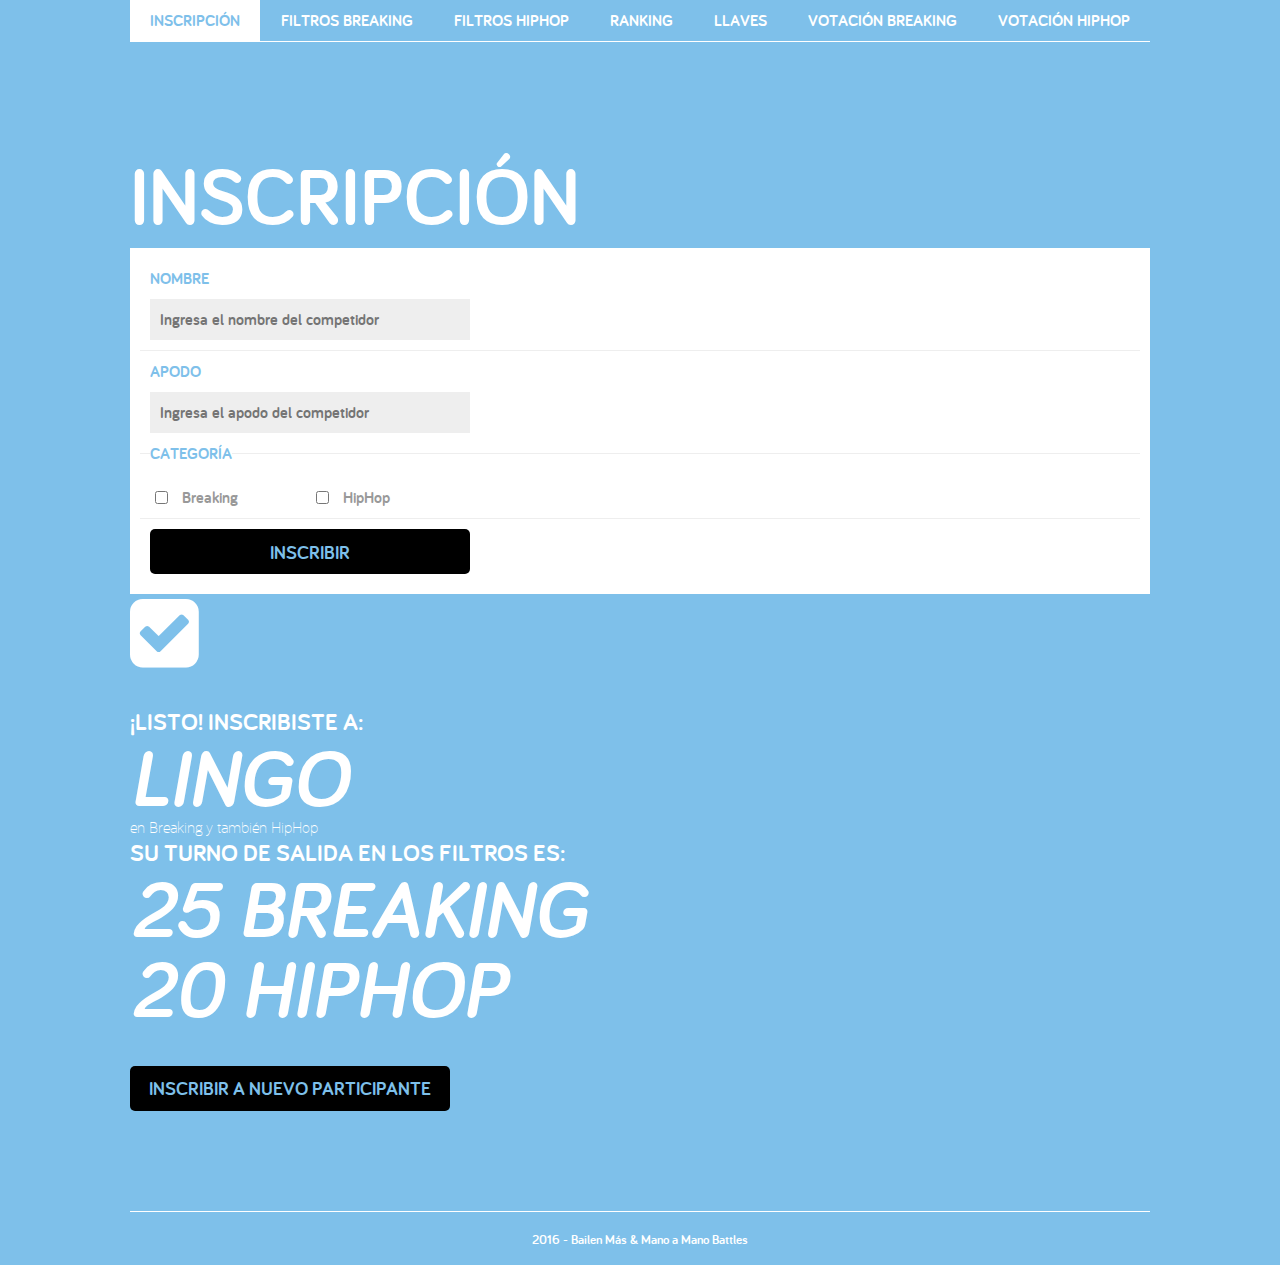
<file: index.html>
<!doctype html>
<html lang="es">
	<head>
		<meta charset="utf-8" />
		<title>Hablen Menos - Inscripción</title>
		<meta name="description" content="" />
		<meta name="robots" content="noindex, nofollow" />
		<meta name="X-UA-Compatible" content="IE=edge" />
		<meta name="viewport" content="width=device-width, initial-scale=1, maximum-scale=1, user-scalable=no" />
		<link rel="stylesheet" href="css/normalize.css" />
		<link rel="stylesheet" href="css/fonts.css" />
		<link rel="stylesheet" href="css/font-awesome.css" />
		<link rel="stylesheet" href="css/styles.css" />
	</head>
	<body class="view">
		<div class="container">
			<nav role="navigation">
				<a href="index.html" title="Inscripción" class="active">Inscripción</a>
				<a href="filtros-breaking.html" title="Filtros Breaking">Filtros Breaking</a>
				<a href="filtros-hiphop.html" title="Filtros HipHop">Filtros HipHop</a>
				<a href="ranking.html" title="Ranking">Ranking</a>
				<a href="/" title="Llaves">Llaves</a>
				<a href="votacion-breaking.html" title="Votación Breaking">Votación Breaking</a>
				<a href="votacion-hiphop.html" title="Votación HipHop">Votación HipHop</a>
			</nav>
			<div id="suscription" class="content">
				<section>
					<h1 class="title">Inscripción</h1>
					<form id="suscription-form" action="/" autocomplete="on">
						<fieldset>
							<label for="name">Nombre</label>
							<input id="name" type="text" placeholder="Ingresa el nombre del competidor" required />
						</fieldset>
						<fieldset>
							<label for="alias">Apodo</label>
							<input id="alias" type="text" placeholder="Ingresa el apodo del competidor" required />
						</fieldset>
						<fieldset>
							<legend>Categoría</legend>
							<div class="cat-container">
								<input id="cat-breaking" type="checkbox" />
								<label for="cat-breaking">Breaking</label>
							</div>
							<div class="cat-container">
								<input id="cat-hiphop" type="checkbox" />
								<label for="cat-hiphop">HipHop</label>
							</div>
						</fieldset>
						<fieldset>
							<input id="suscribe" class="button" type="submit" value="Inscribir" />
						</fieldset>
					</form><!-- formulario-inscripcion -->
				</section>
				<section id="suscription-success">
					<i class="fa fa-check-square fa-5x"></i>
					<h3 class="title"><span class="highlight">¡Listo!</span> Inscribiste a:</h3>
					<h1 class="competitor-alias">lingo</h1>
					<p class="common-text">en <span class="category">Breaking</span> y también <span class="category">HipHop</span></p><!-- esto es en el caso se inscriba en las dos -->
					<h3 class="title">Su turno de salida en los filtros es:</h3>
					<p class="order-in-filters">25 Breaking</p>
					<p class="order-in-filters">20 HipHop</p><!-- esto es en el caso se inscriba las dos, si no mostrar una sola categoría -->
					<a href="#suscription-form" title="Inscribir a nuevo participante" class="button">Inscribir a nuevo participante</a>
				</section>
			</div><!-- inscripcion -->
			<footer role="contentinfo">
				<small>2016 - Bailen Más & Mano a Mano Battles</small>
			</footer>
		</div><!-- container -->
	</body>
</html>
</file>
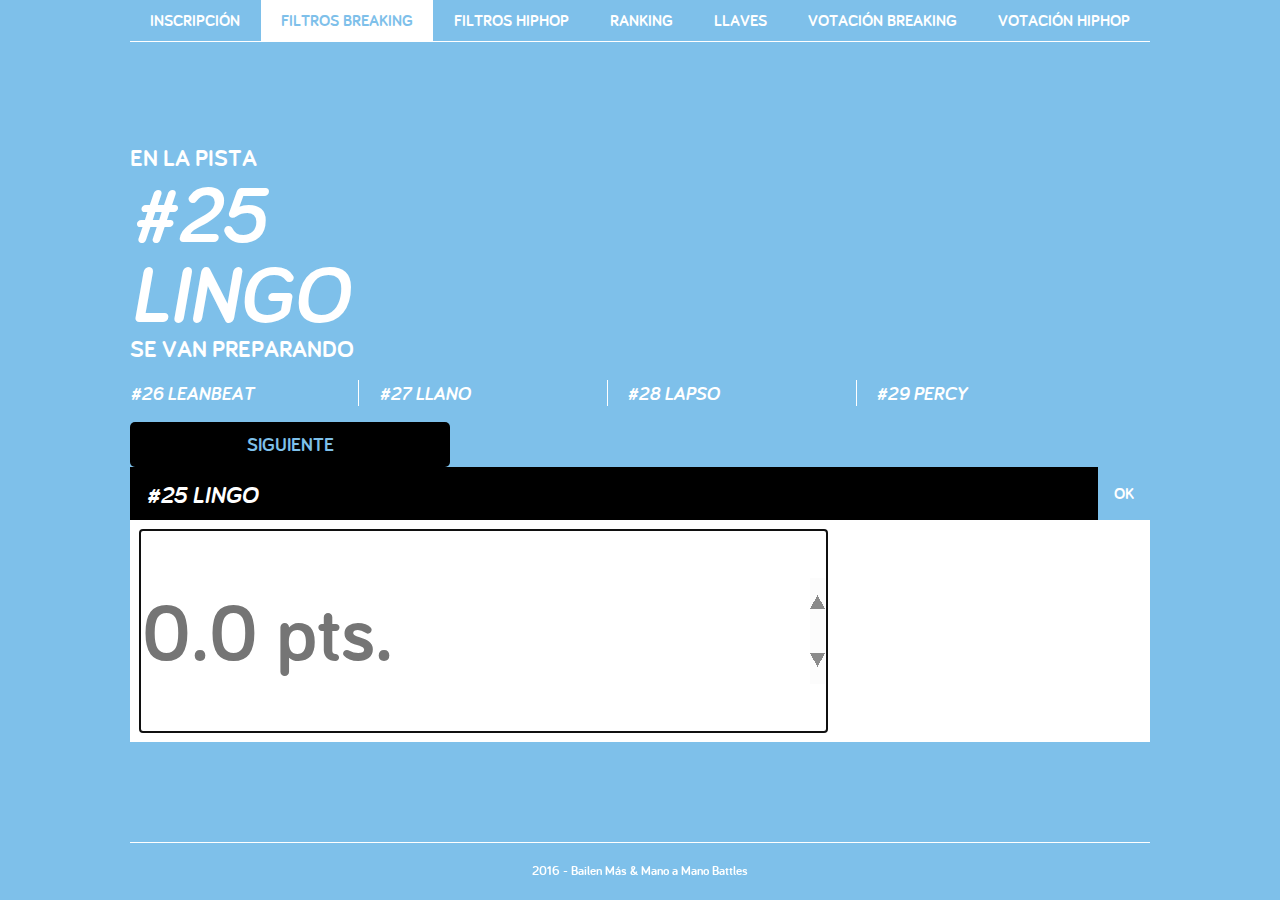
<file: filtros-breaking.html>
<!doctype html>
<html lang="es">
	<head>
		<meta charset="utf-8" />
		<title>Hablen Menos - Filtros Breaking</title>
		<meta name="description" content="" />
		<meta name="robots" content="noindex, nofollow" />
		<meta name="X-UA-Compatible" content="IE=edge" />
		<meta name="viewport" content="width=device-width, initial-scale=1, maximum-scale=1, user-scalable=no" />
		<link rel="stylesheet" href="css/normalize.css" />
		<link rel="stylesheet" href="css/fonts.css" />
		<link rel="stylesheet" href="css/font-awesome.css" />
		<link rel="stylesheet" href="css/styles.css" />
	</head>
	<body class="view">
		<div class="container">
			<nav role="navigation">
				<a href="index.html" title="Inscripción">Inscripción</a>
				<a href="filtros-breaking.html" title="Filtros Breaking" class="active">Filtros Breaking</a>
				<a href="filtros-hiphop.html" title="Filtros HipHop">Filtros HipHop</a>
				<a href="ranking.html" title="Ranking">Ranking</a>
				<a href="/" title="Llaves">Llaves</a>
				<a href="votacion-breaking.html" title="Votación Breaking">Votación Breaking</a>
				<a href="votacion-hiphop.html" title="Votación HipHop">Votación HipHop</a>
			</nav>
			<div id="filters-breaking" class="content">
				<section class="screen-to-public">
					<h3 class="title">En la pista</h3>
					<p class="order-in-filters">#25</p>
					<h1 class="competitor-alias">lingo</h1>
					<h3 class="title">Se van preparando</h3>
					<ul id="comming-competitors" class="comming-competitors-list">
						<li><span class="order">#26</span> Leanbeat</li>			
						<li><span class="order">#27</span> Llano</li>			
						<li><span class="order">#28</span> Lapso</li>			
						<li><span class="order">#29</span> Percy</li>			
					</ul>
					<a href="#" title="Siguiente" class="button">Siguiente</a>
				</section>
				<section class="screen-for-judges">
					<header class="competitor-alias-header clearfix">
						<h1 class="competitor-alias"><span class="order in filters">#25</span> Lingo</h1>
						<a class="success-trigger" href="#" tile="Confirmar puntaje">OK</a>
					</header>
					<form id="competitor-score" class="competitor-score" action="/">
						<input id="score" type="number" step="0.01" pattern="[0-9]*" placeholder="0.0 pts." inputmode="numeric" autofocus required />
					</form>
				</section>
			</div><!-- filters-breaking -->
			<footer role="footer">
				<small>2016 - Bailen Más & Mano a Mano Battles</small>
			</footer>
		</div><!-- container -->
	</body>
</html>
</file>
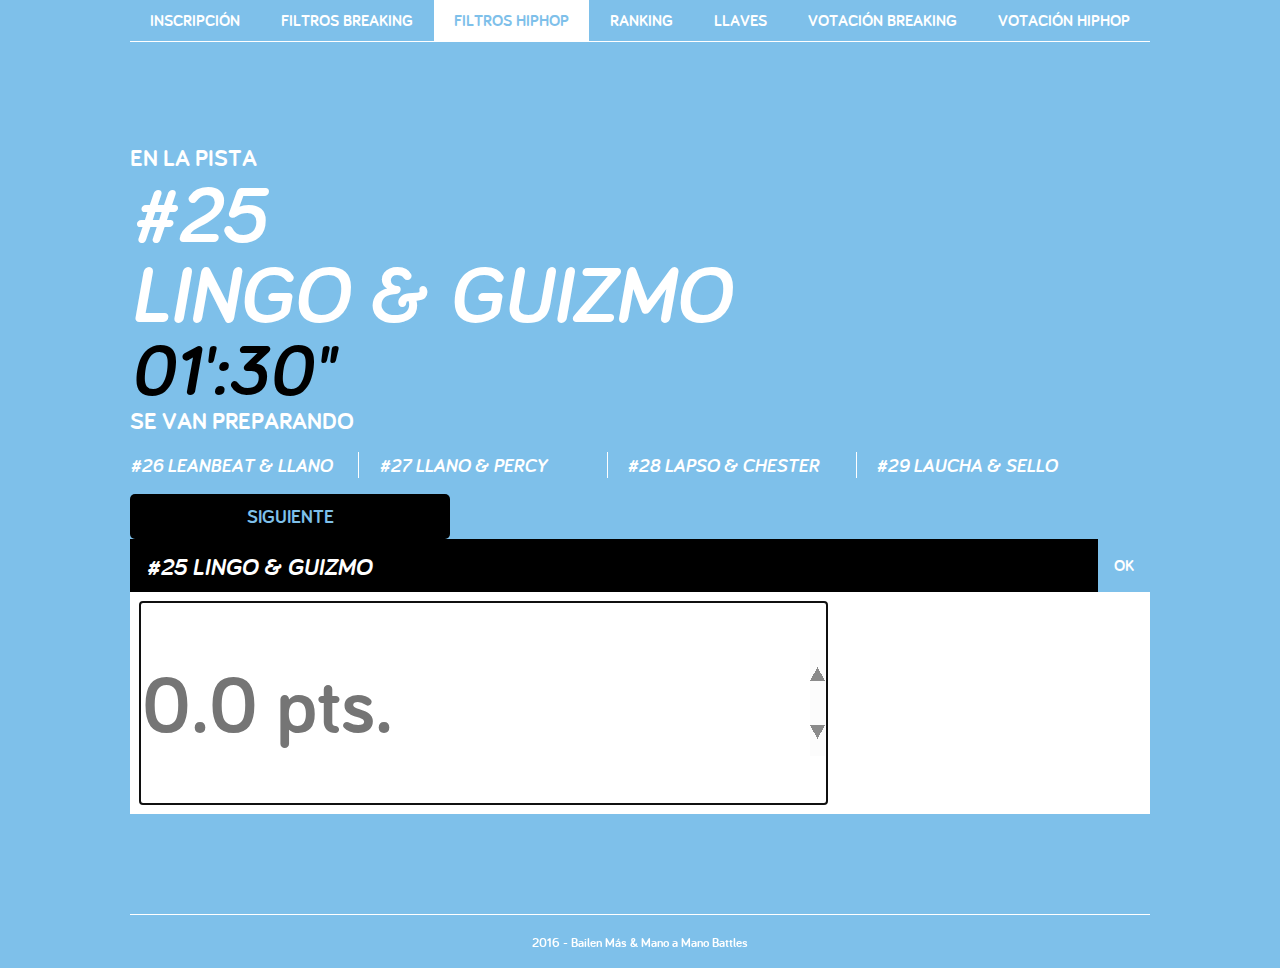
<file: filtros-hiphop.html>
<!doctype html>
<html lang="es">
	<head>
		<meta charset="utf-8" />
		<title>Hablen Menos - Filtros Hip Hop</title>
		<meta name="description" content="" />
		<meta name="robots" content="noindex, nofollow" />
		<meta name="X-UA-Compatible" content="IE=edge" />
		<meta name="viewport" content="width=device-width, initial-scale=1, maximum-scale=1, user-scalable=no" />
		<link rel="stylesheet" href="css/normalize.css" />
		<link rel="stylesheet" href="css/fonts.css" />
		<link rel="stylesheet" href="css/font-awesome.css" />
		<link rel="stylesheet" href="css/styles.css" />
	</head>
	<body class="view">
		<div class="container">
			<nav role="navigation">
				<a href="index.html" title="Inscripción">Inscripción</a>
				<a href="filtros-breaking.html" title="Filtros Breaking">Filtros Breaking</a>
				<a href="filtros-hiphop.html" title="Filtros HipHop" class="active">Filtros HipHop</a>
				<a href="ranking.html" title="Ranking">Ranking</a>
				<a href="/" title="Llaves">Llaves</a>
				<a href="votacion-breaking.html" title="Votación Breaking">Votación Breaking</a>
				<a href="votacion-hiphop.html" title="Votación HipHop">Votación HipHop</a>
			</nav>
			<div id="filters-hiphop" class="content">
				<section class="screen-to-public">
					<h3 class="title">En la pista</h3>
					<p class="order-in-filters">#25</p>
					<h1 class="competitor-alias">lingo & guizmo</h1>
					<time class="competitor-time">01':30"</time>
					<h3 class="title">Se van preparando</h3>
					<ul id="comming-competitors" class="comming-competitors-list">
						<li><span class="order">#26</span> Leanbeat & Llano</li>			
						<li><span class="order">#27</span> Llano & Percy</li>			
						<li><span class="order">#28</span> Lapso & Chester</li>			
						<li><span class="order">#29</span> Laucha & Sello</li>			
					</ul>
					<a href="#" title="Siguiente" class="button">Siguiente</a>
				</section>
				<!-- Este section es el que debe ver cada jurado en su celular para poder votar -->
				<section class="screen-for-judges">
					<header class="competitor-alias-header clearfix">
						<h1 class="competitor-alias"><span class="order in filters">#25</span> Lingo & Guizmo</h1>
						<a class="success-trigger" href="#" tile="Confirmar puntaje">OK</a>
					</header>
					<form id="competitor-score" class="competitor-score" action="/">
						<input id="score" type="number" step="0.01" pattern="[0-9]*" placeholder="0.0 pts." inputmode="numeric" autofocus required />
					</form>
				</section>
			</div><!-- filters-hiphop -->
			<footer role="footer">
				<small>2016 - Bailen Más & Mano a Mano Battles</small>
			</footer>
		</div>
	</body>
</html>
</file>
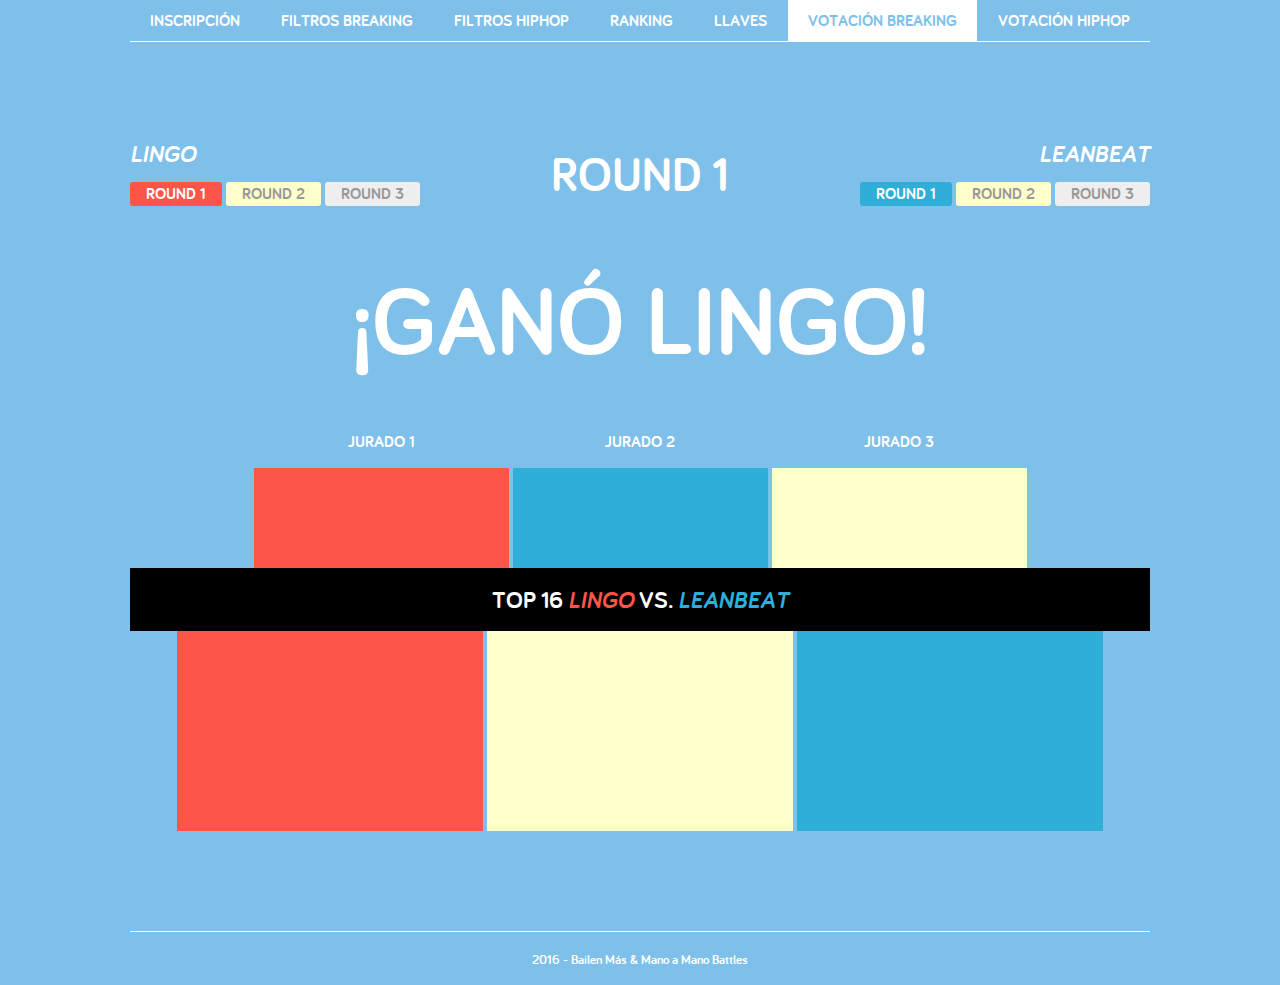
<file: votacion-breaking.html>
<!doctype html>
<html lang="es">
	<head>
		<meta charset="utf-8" />
		<title>Hablen Menos - Votación Breaking</title>
		<meta name="description" content="" />
		<meta name="robots" content="noindex, nofollow" />
		<meta name="X-UA-Compatible" content="IE=edge" />
		<meta name="viewport" content="width=device-width, initial-scale=1, maximum-scale=1, user-scalable=no" />
		<link rel="stylesheet" href="css/normalize.css" />
		<link rel="stylesheet" href="css/fonts.css" />
		<link rel="stylesheet" href="css/font-awesome.css" />
		<link rel="stylesheet" href="css/styles.css" />
	</head>
	<body class="view">
		<div class="container">
			<nav role="navigation">
				<a href="index.html" title="Inscripción">Inscripción</a>
				<a href="filtros-breaking.html" title="Filtros Breaking">Filtros Breaking</a>
				<a href="filtros-hiphop.html" title="Filtros HipHop">Filtros HipHop</a>
				<a href="ranking.html" title="Ranking">Ranking</a>
				<a href="/" title="Llaves">Llaves</a>
				<a href="votacion-breaking.html" title="Votación Breaking" class="active">Votación Breaking</a>
				<a href="votacion-hiphop.html" title="Votación HipHop">Votación HipHop</a>
			</nav>
			<div id="voting-system" class="content">
				<header class="voting-system-header clearfix" role="banner">
					<h3 class="actual-round">Round 1</h3>
					<section id="competitor-red-side" class="competitor-side red">
						<h2 class="competitor-alias">lingo</h2>
						<ol class="wins-list">
							<li class="win">Round 1</li>
							<li class="tie">Round 2</li>
							<li>Round 3</li>
						</ol>
					</section>
					<section id="competitor-blue-side" class="competitor-side blue">
						<h2 class="competitor-alias">leanbeat</h2>
						<ol class="wins-list">
							<li class="win">Round 1</li>
							<li class="tie">Round 2</li>
							<li>Round 3</li>
						</ol>
					</section>
				</header>
				<section id="battle-result">
					<h1 class="winner">¡GANÓ LINGO!</h1>
				</section>
				<section id="judges-vote">
					<ul>
						<li class="judge-vote">
							<h4 class="judge-alias">Jurado 1</h4>
							<div class="red-wins"></div>
						</li>
						<li class="judge-vote">
							<h4 class="judge-alias">Jurado 2</h4>
							<div class="blue-wins"></div>
						</li>
						<li class="judge-vote">
							<h4 class="judge-alias">Jurado 3</h4>
							<div class="tie"></div>
						</li>
					</ul>
				</section>
				<section id="judges-vote-screen">
					<h2 class="title">
						<span class="braket-position">TOP 16</span>
						<span class="competitor-alias red-side">Lingo</span> vs. 
						<span class="competitor-alias blue-side">Leanbeat</span>
					</h2>
					<ul>
						<li class="judge-votes-red"></li>
						<li class="judge-votes-tie"></li>
						<li class="judge-votes-blue"></li>
					</ul>
				</section>
			</div><!-- breaking-voting-system -->
			<footer role="footer">
				<small>2016 - Bailen Más & Mano a Mano Battles</small>
			</footer>
		</div>
	</body>
</html>
</file>
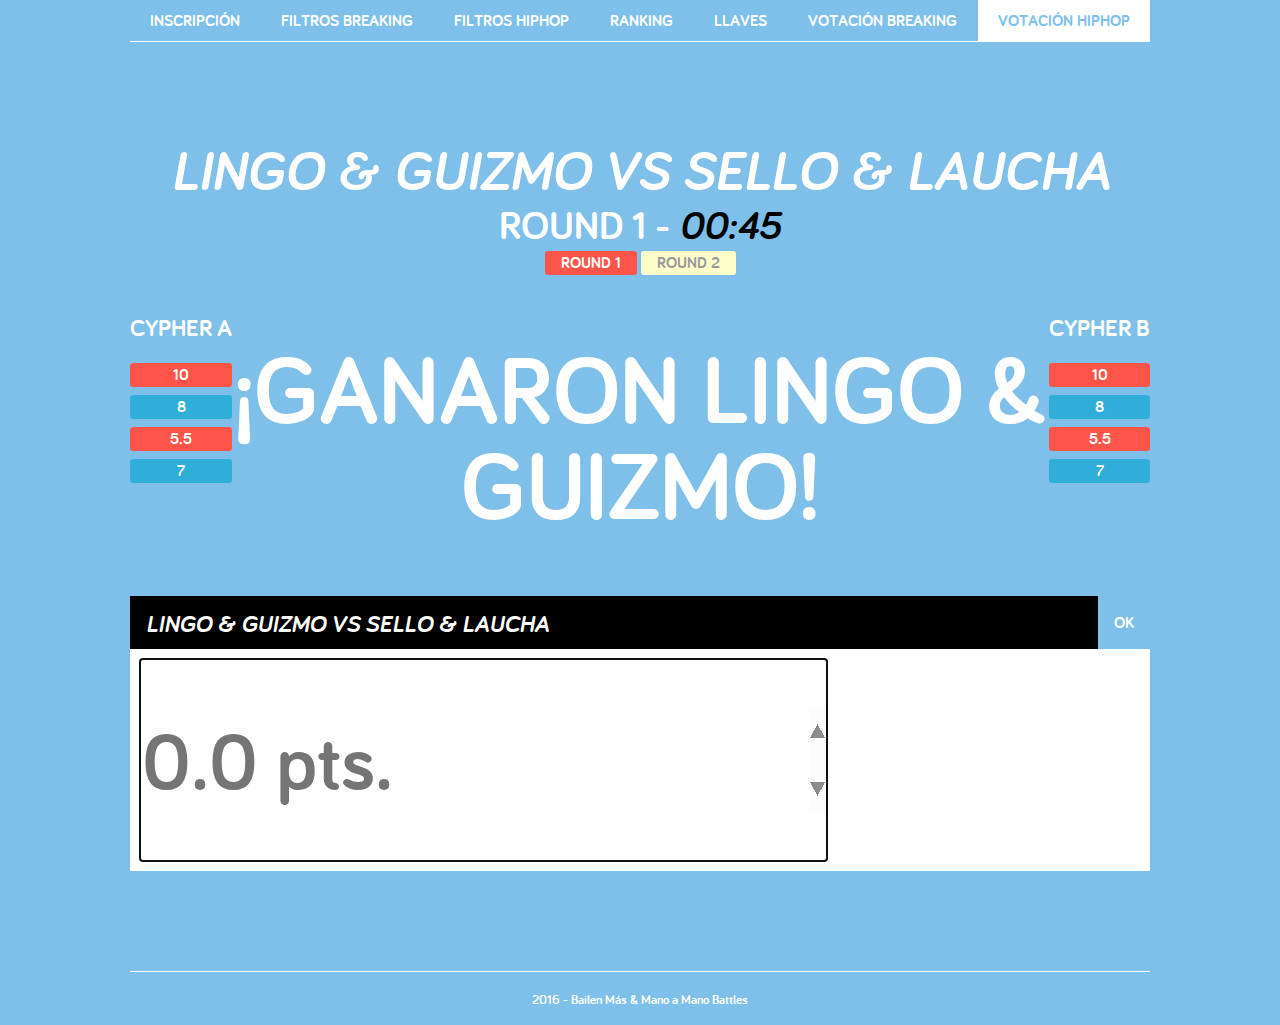
<file: votacion-hiphop.html>
<!doctype html>
<html lang="es">
	<head>
		<meta charset="utf-8" />
		<title>Hablen Menos - Votación HipHop</title>
		<meta name="description" content="" />
		<meta name="robots" content="noindex, nofollow" />
		<meta name="X-UA-Compatible" content="IE=edge" />
		<meta name="viewport" content="width=device-width, initial-scale=1, maximum-scale=1, user-scalable=no" />
		<link rel="stylesheet" href="css/normalize.css" />
		<link rel="stylesheet" href="css/fonts.css" />
		<link rel="stylesheet" href="css/font-awesome.css" />
		<link rel="stylesheet" href="css/styles.css" />
	</head>
	<body class="view">
		<div class="container">
			<nav role="navigation">
				<a href="index.html" title="Inscripción">Inscripción</a>
				<a href="filtros-breaking.html" title="Filtros Breaking">Filtros Breaking</a>
				<a href="filtros-hiphop.html" title="Filtros HipHop">Filtros HipHop</a>
				<a href="ranking.html" title="Ranking">Ranking</a>
				<a href="/" title="Llaves">Llaves</a>
				<a href="votacion-breaking.html" title="Votación Breaking">Votación Breaking</a>
				<a href="votacion-hiphop.html" title="Votación HipHop" class="active">Votación HipHop</a>
			</nav>
			<div id="voting-system" class="content">
				<header class="voting-system-header clearfix" role="banner">
					<section class="hiphop-round-indicator">
						<h3 class="competitor-alias">Lingo & Guizmo vs Sello & Laucha</h3>
						<h3 class="round-indicator">Round 1 - <time class="competitor-time">00:45</time></h3>
						<ol class="wins-list">
							<li class="win red">Round 1</li>
							<li class="tie">Round 2</li>
						</ol>
					</section>
					<section id="cypher-a-results" class="cypher-side-container">
						<h2 class="cypher-side">Cypher A</h2>
						<ol class="rounds-partial-results">
							<li class="red">10</li>
							<li class="blue">8</li>
							<li class="red">5.5</li>
							<li class="blue">7</li>
						</ol>
					</section>
					<section id="cypher-b-results" class="cypher-side-container">
						<h2 class="cypher-side">Cypher B</h2>
						<ol class="rounds-partial-results">
							<li class="red">10</li>
							<li class="blue">8</li>
							<li class="red">5.5</li>
							<li class="blue">7</li>
						</ol>
					</section>
				</header>
				<section id="battle-result">
					<h1 class="winner">¡GANARON Lingo & Guizmo!</h1>
				</section>
				<!-- Este section es el que debe ver cada jurado en su celular para poder votar -->
				<section class="screen-for-judges">
					<header class="competitor-alias-header clearfix">
						<h1 class="competitor-alias">Lingo & Guizmo vs Sello & Laucha</h1>
						<a class="success-trigger" href="#" tile="Confirmar puntaje">OK</a>
					</header>
					<form id="competitor-score" class="competitor-score" action="/">
						<input id="score" type="number" step="0.01" pattern="[0-9]*" placeholder="0.0 pts." inputmode="numeric" autofocus required />
					</form>
				</section>
			</div><!-- hiphop-voting-system -->
			<footer role="footer">
				<small>2016 - Bailen Más & Mano a Mano Battles</small>
			</footer>
		</div>
	</body>
</html>
</file>
<file: css/fonts.css>
/* fonts */
@font-face {
    font-family: 'bariol_boldbold';
    src: url('../fonts/bariol_bold-webfont.eot');
    src: url('../fonts/bariol_bold-webfont.eot?#iefix') format('embedded-opentype'),
         url('../fonts/bariol_bold-webfont.woff') format('woff'),
         url('../fonts/bariol_bold-webfont.ttf') format('truetype'),
         url('../fonts/bariol_bold-webfont.svg#bariol_boldbold') format('svg');
    font-weight: bold;
    font-style: normal;

}


@font-face {
    font-family: 'bariol_lightlight';
    src: url('../fonts/bariol_light-webfont.eot');
    src: url('../fonts/bariol_light-webfont.eot?#iefix') format('embedded-opentype'),
         url('../fonts/bariol_light-webfont.woff') format('woff'),
         url('../fonts/bariol_light-webfont.ttf') format('truetype'),
         url('../fonts/bariol_light-webfont.svg#bariol_lightlight') format('svg');
    font-weight: lighter;
    font-style: normal;

}


@font-face {
    font-family: 'bariol_boldbold_italic';
    src: url('../fonts/bariol_bold_italic-webfont.eot');
    src: url('../fonts/bariol_bold_italic-webfont.eot?#iefix') format('embedded-opentype'),
         url('../fonts/bariol_bold_italic-webfont.woff') format('woff'),
         url('../fonts/bariol_bold_italic-webfont.ttf') format('truetype'),
         url('../fonts/bariol_bold_italic-webfont.svg#bariol_boldbold_italic') format('svg');
    font-weight: bold;
    font-style: italic;

}


@font-face {
    font-family: 'bariollight_italic';
    src: url('../fonts/bariol_light_italic-webfont.eot');
    src: url('../fonts/bariol_light_italic-webfont.eot?#iefix') format('embedded-opentype'),
         url('../fonts/bariol_light_italic-webfont.woff') format('woff'),
         url('../fonts/bariol_light_italic-webfont.ttf') format('truetype'),
         url('../fonts/bariol_light_italic-webfont.svg#bariollight_italic') format('svg');
    font-weight: lighter;
    font-style: italic;

}
</file>
<file: css/styles.css>
/*
Theme Name: Hablen Menos
Author: Gastón Lasarte & Tomás Milar
Description: Theme realizado para Bailen Más
*/

body {
	background: #7ec0ea;
    color: #fff;
    font-family: "bariol_boldbold", sans-serif;
	font-size: 16px;
}

footer {
    border-top: 1px solid #fff;
    padding: 1em 0;
    text-align: center;
}

form {
    background: #fff;
    color: #7ec0ea;
    padding: .625em;
}
form fieldset {
    border: none;
    border-top: 1px solid #eee;
    margin: 0;
    padding: .625em;
}
form fieldset:first-child {
    border-top: none;
}
form fieldset label,
form fieldset legend {
    display: block;
    margin-bottom: .625em;
    text-transform: uppercase;
}
form fieldset label:hover {
    cursor: pointer;
}
form fieldset input[type="text"] {
    background: #eee;
    color: #333;
    display: inline-block;
    border: none;
    min-width: 300px;
    padding: .625em;
}

h3.title {
    font-size: 1.5em;
}

nav {
    border-bottom: 1px solid #fff;
    text-align: center;
}
nav a {
    color: #fff;
    margin-left: -3px;
    padding: .625em 1.25em;
    vertical-align: middle;
    text-transform: uppercase;
}
nav a:first-child {
    border-left: none;
    margin-left: 0
}
nav a.active,
nav a:hover {
    background: #fff;
    color: #7ec0ea;
}

ul,
ol {
    list-style-type: none;
    margin: 0;
    padding: 0;
}

#battle-result,
#judges-vote {
    text-align: center;
}
#battle-result .winner {
    font-size: 6em;
    line-height: 1;
    text-transform: uppercase;
}

#competitors-ranking {
    border-collapse: collapse;
    font-size: 1.5em;
    width: 100%;
}
#competitors-ranking th {
    text-align: left;
    text-transform: uppercase;
}
#competitors-ranking tr {
    border-bottom: 1px solid #fff;
    line-height: 2;
}
#competitors-ranking tr td {
    font-family: "bariol_lightlight", sans-serif;
}
#competitors-ranking tr.competitor-qualified td {
    font-family: "bariol_boldbold", sans-serif;
}

#judges-vote .judge-vote {
    display: inline-block;
    vertical-align: middle;
    width: 25%;
}
#judges-vote .judge-vote div {
    margin-top: 1em;
    height: 100px;
    overflow: hidden;
}
#judges-vote .judge-vote div.blue-wins {
    background: #2EAED9;
}
#judges-vote .judge-vote div.red-wins {
    background: #FF5548;
}
#judges-vote .judge-vote div.tie {
    background: #FFFFCC;
}
#judges-vote .judge-vote .judge-alias {
    margin: 0;
    text-transform: uppercase;
}

#judges-vote-screen ul {
    text-align: center;
}
#judges-vote-screen ul li {
    display: inline-block;
    height: 200px;
    vertical-align: middle;
    width: 30%;
}
#judges-vote-screen ul li.judge-votes-blue {
    background: #2EAED9;
}
#judges-vote-screen ul li.judge-votes-red {
    background: #FF5548;
}
#judges-vote-screen ul li.judge-votes-tie {
    background: #FFFFCC;
}
#judges-vote-screen .title .competitor-alias {
    font-size: 1em;
}
#judges-vote-screen .title .competitor-alias.blue-side {
    color: #2EAED9;
}
#judges-vote-screen .title .competitor-alias.red-side {
    color: #FF5548;
}

#judges-vote-screen .title {
    background: #000;
    font-size: 1.5em;
    margin: 0;
    padding: 1rem;
    text-align: center;
}

#ranking.content {
    padding: 3em 0;
}

#suscription-success .button {
    margin-top: 2em;
}
#suscription-success .fa-check-square {
    margin-bottom: 2rem;
}

#voting-system {
    position: relative;
}

.button {
    background: #000;
    border: none;
    border-radius: 5px;
    color: #7ec0ea;
    display: inline-block;
    font-size: 1.2em;
    height: 45px;
    line-height: 45px;
    min-width: 320px;
    text-align: center;
    text-transform: uppercase;
    vertical-align: middle;
}
.button:hover {
    background: #7ec0ea;
    color: #fff;
}

.cat-container {
    display: inline-block;
    vertical-align: middle;
    width: 16%;
}
.cat-container input[type="checkbox"],
.cat-container label {
    display: inline-block;
    margin: 0 .3125em;
    vertical-align: middle;
}
.cat-container label {
    color: #999;
    margin-bottom: 0;
    text-transform: none;
}

.clearfix:after {
    content: " ";
    clear: both;
    display: block;
}

.comming-competitors-list {
    margin: 1em 0;
}
.comming-competitors-list li {
    border-left: 1px solid #fff;
    display: inline-block;
    font-family: "bariol_boldbold_italic", sans-serif;
    font-size: 1.2em;
    padding-left: 1em;
    text-transform: uppercase;
    vertical-align: top;
    width: 22%;
}
.comming-competitors-list li:first-child {
    border-left: none;
    padding-left: 0;
}

.common-text {
    font-family: "bariol_lightlight", sans-serif;
    margin: 0;
}

.competitor-alias,
.order-in-filters {
    font-family: "bariol_boldbold_italic", sans-serif;
    font-size: 5em;
    line-height: 1;
    margin: 0;
    text-transform: uppercase;
}

.competitor-alias-header {
    background: #000;
}
.competitor-alias-header .competitor-alias {
    float: left;
    font-size: 1.5em;
    padding: 1rem 0 0 1rem;
}
.competitor-alias-header .success-trigger {
    background: #7ec0ea;
    color: #fff;
    float: right;
    padding: 1em;
    text-align: center;
    text-transform: uppercase;
}

.competitor-score #score {
    border: none;
    color: #333;
    font-size: 5em;
    height: 200px;
}

.competitor-time {
    color: #000;
    font-family: "bariol_boldbold_italic", sans-serif;
    font-size: 4.5em;
    line-height: 1;
    margin: 0;
    text-transform: uppercase;
}

.container {
    margin: 0 auto;
    max-width: 1020px;
}

#cypher-a-results,
#cypher-b-results {
    position: absolute;
    top: 250px;
}
#cypher-a-results {
    left: 0;
}
#cypher-b-results {
    right: 0;
}

#cypher-a-results.cypher-side-container {
    text-align: left;
}
#cypher-b-results.cypher-side-container {
    text-align: right;
}
.cypher-side-container .cypher-side {
    text-transform: uppercase;
}
.cypher-side-container .rounds-partial-results li {
    border-radius: 3px;
    color: #fff;
    padding: 0 1em;
    line-height: 1.5;
    margin: .5em 0;
    text-align: center;
    text-transform: uppercase;
}
.cypher-side-container .rounds-partial-results li.blue {
    background: #2EAED9;
}
.cypher-side-container .rounds-partial-results li.red {
    background: #FF5548;
}

.content {
    padding: 100px 0;
}

.hiphop-round-indicator .competitor-alias {
    font-size: 3.5em;
}
.hiphop-round-indicator .round-indicator {
    font-size: 2.5em;
    margin: 0;
    text-transform: uppercase;
}
.hiphop-round-indicator .round-indicator .competitor-time {
    font-size: inherit;
}
.hiphop-round-indicator .wins-list {
    margin-top: 0;
}

.title {
    font-size: 5em;
    margin: 0;
    text-transform: uppercase;
}

.voting-system-header {
    text-align: center;
}
.voting-system-header .actual-round {
    display: inline-block;
    font-size: 3em;
    margin: 0;
    text-transform: uppercase;
    vertical-align: middle;
}
.voting-system-header .competitor-side.blue {
    float: right;
    text-align: right;
}
.voting-system-header .competitor-side.blue .win {
    background: #2EAED9;
    color: #fff;
}
.voting-system-header .competitor-side.red {
    float: left;
    text-align: left;
}
.voting-system-header .competitor-side.red .win {
    background: #FF5548;
    color: #fff;
}
.voting-system-header .competitor-side .competitor-alias {
    font-size: 1.5rem;
}
.wins-list {
    margin-top: 1em;
}
.wins-list li {
    background: #eee;
    border-radius: 3px;
    color: #999;
    padding: 0 1em;
    line-height: 1.5;
    display: inline-block;
    text-transform: uppercase;
    vertical-align: middle;
}
.wins-list li.win.blue {
    background: #2EAED9;
    color: #fff;
}
.wins-list li.win.red {
    background: #FF5548;
    color: #fff;
}
.wins-list li.tie {
    background: #FFFFCC;
}
</file>
